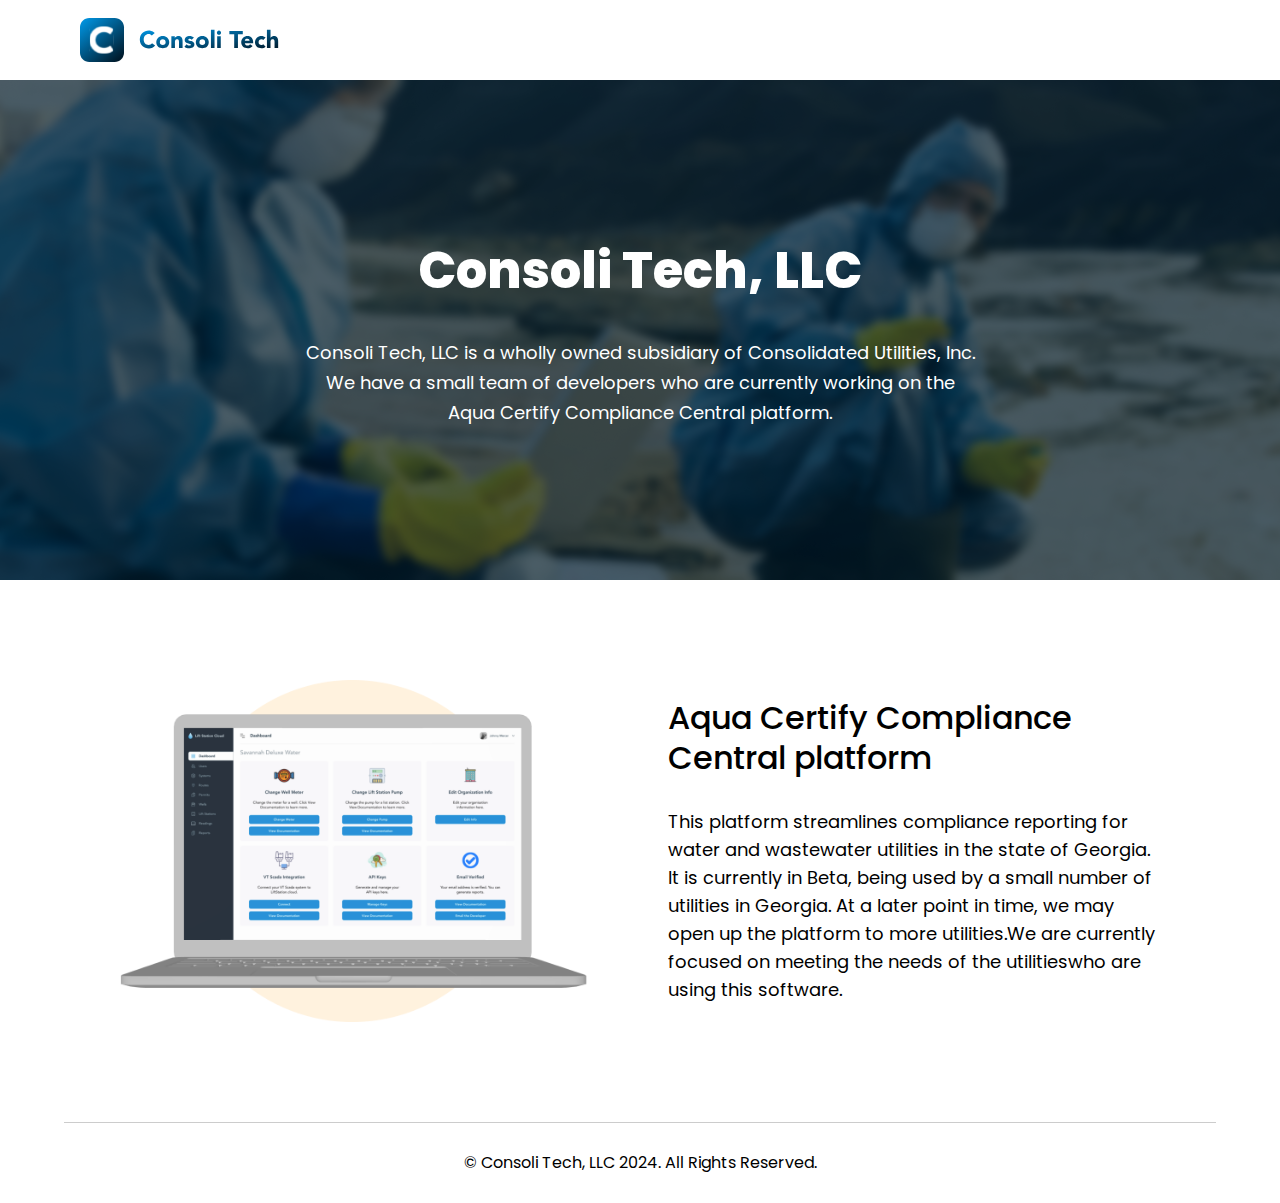
<file: index.html>
<!DOCTYPE html>
<html lang="en">
	<head>
		<meta charset="UTF-8" />
		<meta name="viewport" content="width=device-width, initial-scale=1.0" />
		<link rel="stylesheet" href="./styles/style.css" />
		<link rel="stylesheet" href="./styles/global.css" />
		<link rel="preconnect" href="https://fonts.googleapis.com" />
		<link rel="preconnect" href="https://fonts.gstatic.com" crossorigin />
		<link
			href="https://fonts.googleapis.com/css2?family=Poppins:ital,wght@0,400;0,500;0,600;0,700;0,800;0,900&display=swap"
			rel="stylesheet"
		/>
		<title>Consoli Tech</title>
	</head>
	<body>
		<nav
			class="py-[18px] px-20 relative flex justify-center lg:justify-between items-center"
		>
			<!-- <button id="menu-toggle" class="absolute left-6 md:left-[30px] lg:hidden">
				<img src="./assets/Menu.png" alt="hamburger" />
			</button> -->
			<a href="index.html"><img src="./assets/logo.svg" alt="logo" /></a>
			<!-- <a
				href="contact.html"
				class="hidden lg:inline-block rounded-[34px] bg-[#008FD9] text-base py-3 px-[31px] text-white leading-5"
				>Contact</a
			> -->
			<!-- <div
				id="mobile-menu"
				class="hidden z-10 p-5 absolute text-center w-full top-20 min-h-20 bg-white shadow-lg focus:outline-none"
				role="menu"
				aria-orientation="vertical"
				aria-labelledby="menu-button"
				tabindex="-1"
			>
				<a href="index.html" class="block mb-8">Home</a>

				<a
					href="contact.html"
					class="rounded-[34px] inline-block mb-10 bg-[#008FD9] text-base py-3 px-[31px] text-white"
					>Contact</a
				>
			</div> -->
		</nav>
		<section id="hero" class="flex justify-center flex-col items-center">
			<h1
				class="text-[26px] md:text-[32px] lg:text-[50px] text-white font-extrabold"
			>
				Consoli Tech, LLC
			</h1>
			<p
				class="text-white text-base lg:text-lg leading-6 lg:leading-[30px] pt-5 md:pt-[30px] text-center max-w-[315px] md:max-w-[37.2rem] lg:max-w-[670px]"
			>
				Consoli Tech, LLC is a wholly owned subsidiary of Consolidated
				Utilities, Inc. We have a small team of developers who are currently
				working on the Aqua Certify Compliance Central platform.
			</p>
		</section>
		<section
			class="flex flex-col lg:flex-row py-[100px] px-6 md:px-12 xl:px-[120px] items-center gap-20"
		>
			<img
				src="./assets/laptop image_website.png"
				alt="laptop"
				class="max-w-full lg:max-w-[45%] object-cover"
			/>
			<div>
				<h2
					class="text-xl md:text-2xl lg:text-[32px] font-medium max-w-[20rem] mx-auto text-center lg:text-left lg:mx-0 lg:max-w-md leading-[30px] lg:leading-10 mb-[30px]"
				>
					Aqua Certify Compliance Central platform
				</h2>
				<p
					class="text-sm text-center lg:text-left md:text-base lg:text-lg leading-6 md:leading-[30px] max-w-[325px] md:max-w-[571px]"
				>
					This platform streamlines compliance reporting for water and
					wastewater utilities in the state of Georgia. It is currently in Beta,
					being used by a small number of utilities in Georgia. At a later point
					in time, we may open up the platform to more utilities.We are
					currently focused on meeting the needs of the utilitieswho are using
					this software.
				</p>
			</div>
		</section>
		<div class="h-[1px] bg-black/20 max-w-6xl mx-6 md:mx-8 lg:mx-auto"></div>
		<footer class="my-4 md:my-7 text-center max-w-64 mx-auto md:max-w-full">
			© Consoli Tech, LLC 2024. All Rights Reserved.
		</footer>
		<script src="./script.js"></script>
	</body>
</html>
</file>
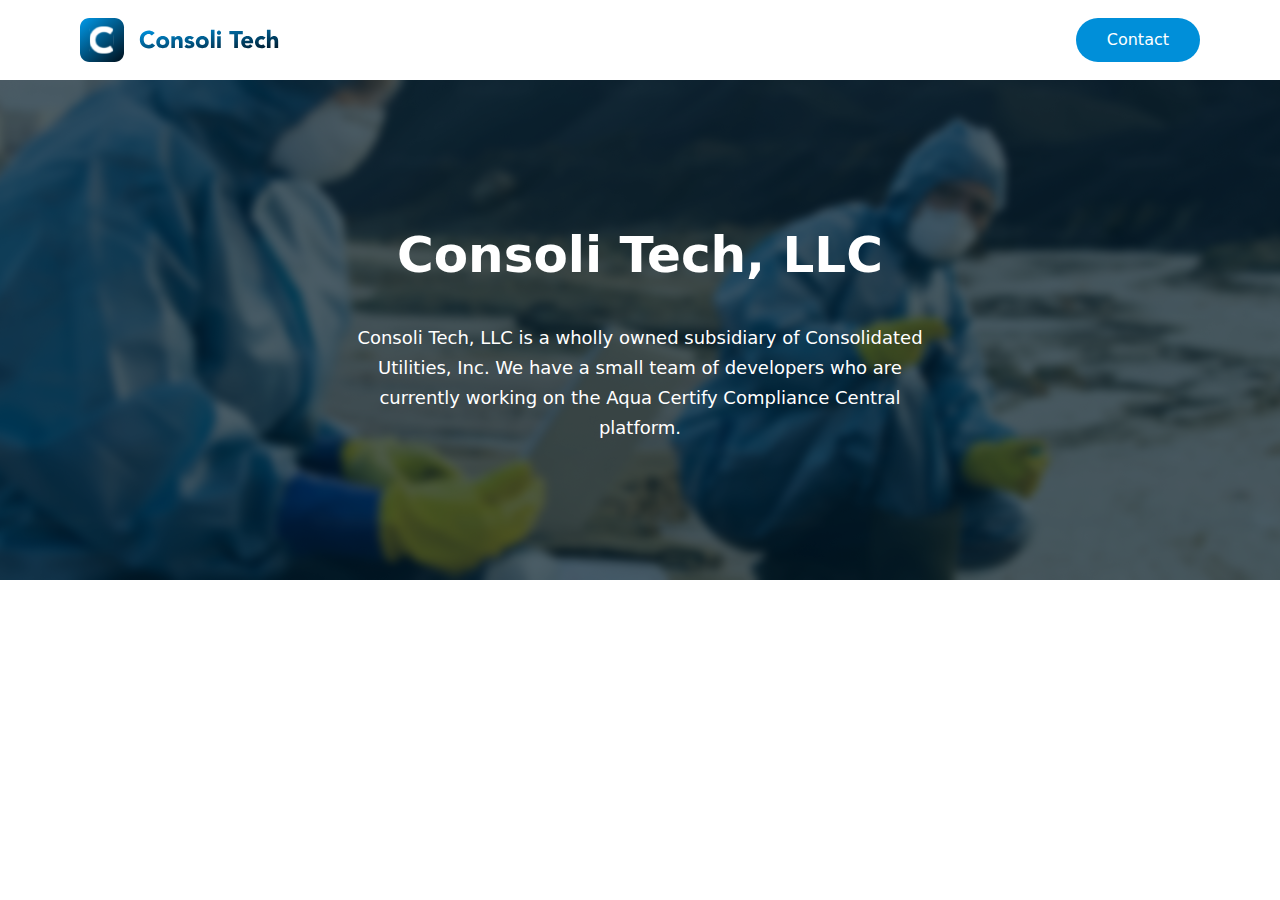
<file: src/index.html>
<!DOCTYPE html>
<html lang="en">
	<head>
		<meta charset="UTF-8" />
		<meta name="viewport" content="width=device-width, initial-scale=1.0" />
		<link rel="stylesheet" href="./styles/style.css" />
		<title>Document</title>
	</head>
	<body>
		<nav class="py-[18px] px-20 flex justify-between items-center">
			<img src="./assets/logo.svg" alt="logo" />
			<a
				href="contact.html"
				class="hidden lg:inline-block rounded-[34px] bg-[#008FD9] text-base py-3 px-[31px] text-white leading-5"
				>Contact</a
			>
		</nav>
		<section id="hero" class="flex justify-center flex-col items-center">
			<h1
				class="text-[26px] md:text-[32px] lg:text-[50px] text-white font-extrabold"
			>
				Consoli Tech, LLC
			</h1>
			<p
				class="text-white text-base lg:text-lg leading-6 lg:leading-[30px] pt-5 md:pt-[30px] text-center max-w-[315px] md:max-w-[33.2rem] lg:max-w-[600px]"
			>
				Consoli Tech, LLC is a wholly owned subsidiary of Consolidated
				Utilities, Inc. We have a small team of developers who are currently
				working on the Aqua Certify Compliance Central platform.
			</p>
		</section>
	</body>
</html>
</file>
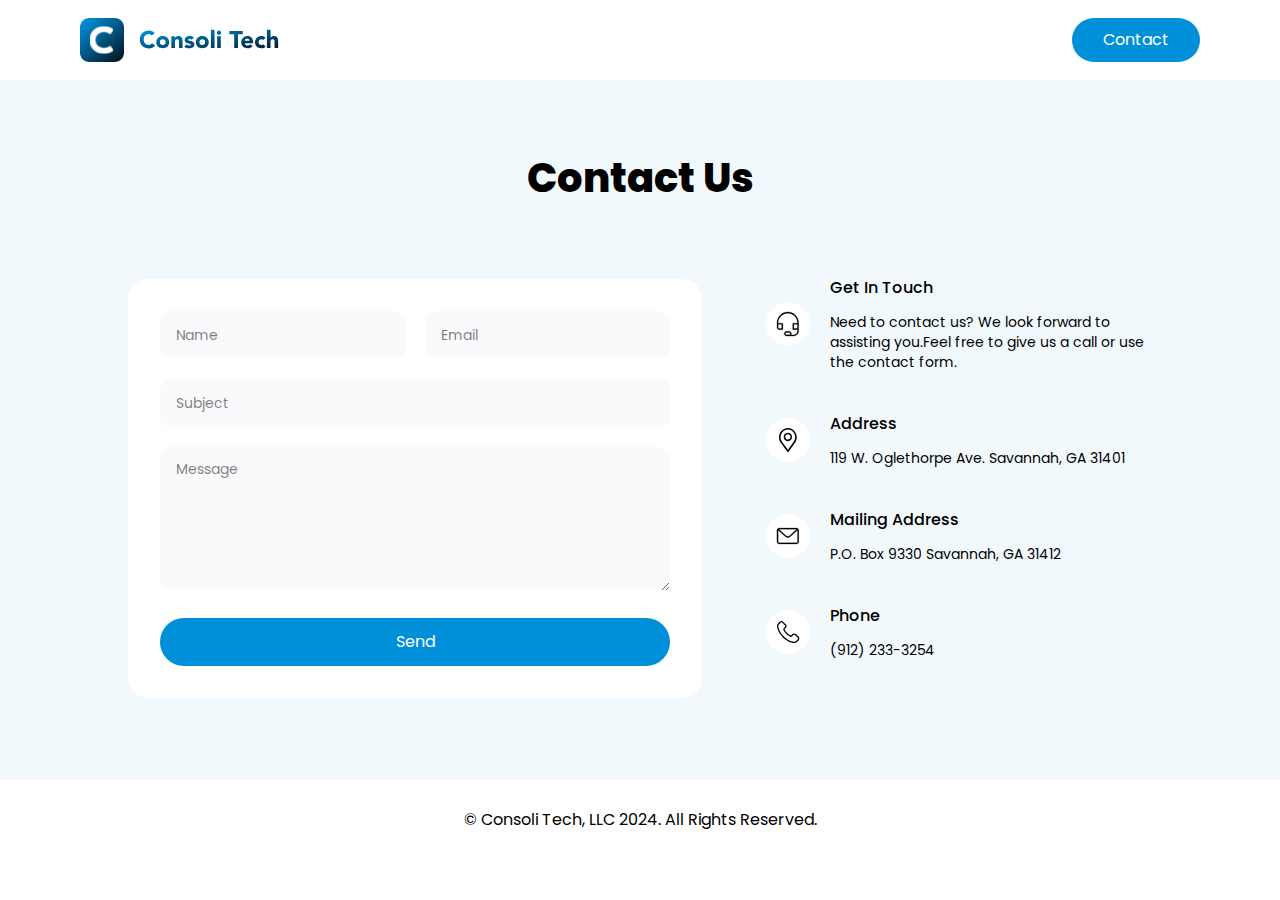
<file: contact.html>
<!DOCTYPE html>
<html lang="en">
	<head>
		<meta charset="UTF-8" />
		<meta name="viewport" content="width=device-width, initial-scale=1.0" />
		<link rel="stylesheet" href="./styles/style.css" />
		<link rel="preconnect" href="https://fonts.googleapis.com" />
		<link rel="preconnect" href="https://fonts.gstatic.com" crossorigin />
		<link
			href="https://fonts.googleapis.com/css2?family=Poppins:ital,wght@0,400;0,500;0,600;0,700;0,800;0,900&display=swap"
			rel="stylesheet"
		/>
		<title>Contact Us</title>
	</head>
	<body>
		<nav
			class="py-[18px] px-20 relative flex justify-center lg:justify-between items-center"
		>
			<button id="menu-toggle" class="absolute left-6 md:left-[30px] lg:hidden">
				<img src="./assets/Menu.png" alt="hamburger" />
			</button>
			<a href="index.html"><img src="./assets/logo.svg" alt="logo" /></a>
			<a
				href="contact.html"
				class="hidden lg:inline-block rounded-[34px] bg-[#008FD9] text-base py-3 px-[31px] text-white leading-5"
				>Contact</a
			>
			<div
				id="mobile-menu"
				class="hidden z-10 p-5 absolute text-center w-full top-20 min-h-20 bg-white shadow-lg focus:outline-none"
				role="menu"
				aria-orientation="vertical"
				aria-labelledby="menu-button"
				tabindex="-1"
			>
				<a href="index.html" class="block mb-8">Home</a>

				<a
					href="contact.html"
					class="rounded-[34px] inline-block mb-10 bg-[#008FD9] text-base py-3 px-[31px] text-white"
					>Contact</a
				>
			</div>
		</nav>
		<section
			class="bg-[#F2F9FD] px-6 md:px-20 lg:px-32 py-10 md:py-12 lg:py-20 flex flex-col"
		>
			<h1
				class="text-2xl md:text-3xl lg:text-[40px] text-center font-extrabold mb-10 lg:mb-20"
			>
				Contact Us
			</h1>
			<div
				class="flex flex-col lg:items-center lg:flex-row gap-10 md:gap-12 lg:gap-16"
			>
				<form class="bg-white rounded-[20px] p-5 lg:p-8 w-full lg:w-[636px]">
					<div
						class="flex flex-col md:flex-row mb-3 md:mb-4 lg:mb-5 gap-2 md:gap-4 lg:gap-5"
					>
						<input
							type="text"
							placeholder="Name"
							class="bg-[#FAF9FC] focus:outline-none pl-4 py-3 rounded-[10px] w-full placeholder:text-sm placeholder:text-black/50"
						/>
						<input
							type="email"
							placeholder="Email"
							class="bg-[#FAF9FC] focus:outline-none pl-4 py-3 rounded-[10px] w-full placeholder:text-sm placeholder:text-black/50"
						/>
					</div>
					<input
						type="text"
						placeholder="Subject"
						class="bg-[#FAF9FC] mb-3 md:mb-4 lg:mb-5 focus:outline-none pl-4 py-3 rounded-[10px] w-full placeholder:text-sm placeholder:text-black/50"
					/>
					<textarea
						placeholder="Message"
						class="bg-[#FAF9FC] h-36 mb-3 md:mb-4 lg:mb-5 focus:outline-none pl-4 py-3 rounded-[10px] w-full placeholder:text-sm placeholder:text-black/50"
					></textarea>
					<button class="bg-[#008FD9] w-full text-white py-3 rounded-[30px]">
						Send
					</button>
				</form>
				<div>
					<div class="flex gap-5 mb-10">
						<img src="./assets/touch.svg" alt="icon" />
						<div class="flex flex-col gap-3">
							<p class="text-base font-medium">Get In Touch</p>
							<p class="max-w-[23rem] text-sm">
								Need to contact us? We look forward to assisting you.Feel free
								to give us a call or use the contact form.
							</p>
						</div>
					</div>
					<div class="flex gap-5 mb-10">
						<img src="./assets/address.svg" alt="icon" />
						<div class="flex flex-col gap-3">
							<p class="text-base font-medium">Address</p>
							<p class="max-w-[23rem] text-sm">
								119 W. Oglethorpe Ave. Savannah, GA 31401
							</p>
						</div>
					</div>
					<div class="flex gap-5 mb-10">
						<img src="./assets/mailing.svg" alt="icon" />
						<div class="flex flex-col gap-3">
							<p class="text-base font-medium">Mailing Address</p>
							<p class="max-w-[23rem] text-sm">
								P.O. Box 9330 Savannah, GA 31412
							</p>
						</div>
					</div>
					<div class="flex gap-5 mb-10">
						<img src="./assets/phone.svg" alt="icon" />
						<div class="flex flex-col gap-3">
							<p class="text-base font-medium">Phone</p>
							<p class="max-w-[23rem] text-sm">(912) 233-3254</p>
						</div>
					</div>
				</div>
			</div>
		</section>
		<footer class="my-4 md:my-7 text-center max-w-64 mx-auto md:max-w-full">
			© Consoli Tech, LLC 2024. All Rights Reserved.
		</footer>
		<script src="./script.js"></script>
	</body>
</html>
</file>
<file: styles/style.css>
*, ::before, ::after {
  --tw-border-spacing-x: 0;
  --tw-border-spacing-y: 0;
  --tw-translate-x: 0;
  --tw-translate-y: 0;
  --tw-rotate: 0;
  --tw-skew-x: 0;
  --tw-skew-y: 0;
  --tw-scale-x: 1;
  --tw-scale-y: 1;
  --tw-pan-x:  ;
  --tw-pan-y:  ;
  --tw-pinch-zoom:  ;
  --tw-scroll-snap-strictness: proximity;
  --tw-gradient-from-position:  ;
  --tw-gradient-via-position:  ;
  --tw-gradient-to-position:  ;
  --tw-ordinal:  ;
  --tw-slashed-zero:  ;
  --tw-numeric-figure:  ;
  --tw-numeric-spacing:  ;
  --tw-numeric-fraction:  ;
  --tw-ring-inset:  ;
  --tw-ring-offset-width: 0px;
  --tw-ring-offset-color: #fff;
  --tw-ring-color: rgb(59 130 246 / 0.5);
  --tw-ring-offset-shadow: 0 0 #0000;
  --tw-ring-shadow: 0 0 #0000;
  --tw-shadow: 0 0 #0000;
  --tw-shadow-colored: 0 0 #0000;
  --tw-blur:  ;
  --tw-brightness:  ;
  --tw-contrast:  ;
  --tw-grayscale:  ;
  --tw-hue-rotate:  ;
  --tw-invert:  ;
  --tw-saturate:  ;
  --tw-sepia:  ;
  --tw-drop-shadow:  ;
  --tw-backdrop-blur:  ;
  --tw-backdrop-brightness:  ;
  --tw-backdrop-contrast:  ;
  --tw-backdrop-grayscale:  ;
  --tw-backdrop-hue-rotate:  ;
  --tw-backdrop-invert:  ;
  --tw-backdrop-opacity:  ;
  --tw-backdrop-saturate:  ;
  --tw-backdrop-sepia:  ;
  --tw-contain-size:  ;
  --tw-contain-layout:  ;
  --tw-contain-paint:  ;
  --tw-contain-style:  ;
}

::backdrop {
  --tw-border-spacing-x: 0;
  --tw-border-spacing-y: 0;
  --tw-translate-x: 0;
  --tw-translate-y: 0;
  --tw-rotate: 0;
  --tw-skew-x: 0;
  --tw-skew-y: 0;
  --tw-scale-x: 1;
  --tw-scale-y: 1;
  --tw-pan-x:  ;
  --tw-pan-y:  ;
  --tw-pinch-zoom:  ;
  --tw-scroll-snap-strictness: proximity;
  --tw-gradient-from-position:  ;
  --tw-gradient-via-position:  ;
  --tw-gradient-to-position:  ;
  --tw-ordinal:  ;
  --tw-slashed-zero:  ;
  --tw-numeric-figure:  ;
  --tw-numeric-spacing:  ;
  --tw-numeric-fraction:  ;
  --tw-ring-inset:  ;
  --tw-ring-offset-width: 0px;
  --tw-ring-offset-color: #fff;
  --tw-ring-color: rgb(59 130 246 / 0.5);
  --tw-ring-offset-shadow: 0 0 #0000;
  --tw-ring-shadow: 0 0 #0000;
  --tw-shadow: 0 0 #0000;
  --tw-shadow-colored: 0 0 #0000;
  --tw-blur:  ;
  --tw-brightness:  ;
  --tw-contrast:  ;
  --tw-grayscale:  ;
  --tw-hue-rotate:  ;
  --tw-invert:  ;
  --tw-saturate:  ;
  --tw-sepia:  ;
  --tw-drop-shadow:  ;
  --tw-backdrop-blur:  ;
  --tw-backdrop-brightness:  ;
  --tw-backdrop-contrast:  ;
  --tw-backdrop-grayscale:  ;
  --tw-backdrop-hue-rotate:  ;
  --tw-backdrop-invert:  ;
  --tw-backdrop-opacity:  ;
  --tw-backdrop-saturate:  ;
  --tw-backdrop-sepia:  ;
  --tw-contain-size:  ;
  --tw-contain-layout:  ;
  --tw-contain-paint:  ;
  --tw-contain-style:  ;
}

/*
! tailwindcss v3.4.13 | MIT License | https://tailwindcss.com
*/

/*
1. Prevent padding and border from affecting element width. (https://github.com/mozdevs/cssremedy/issues/4)
2. Allow adding a border to an element by just adding a border-width. (https://github.com/tailwindcss/tailwindcss/pull/116)
*/

*,
::before,
::after {
  box-sizing: border-box;
  /* 1 */
  border-width: 0;
  /* 2 */
  border-style: solid;
  /* 2 */
  border-color: #e5e7eb;
  /* 2 */
}

::before,
::after {
  --tw-content: '';
}

/*
1. Use a consistent sensible line-height in all browsers.
2. Prevent adjustments of font size after orientation changes in iOS.
3. Use a more readable tab size.
4. Use the user's configured `sans` font-family by default.
5. Use the user's configured `sans` font-feature-settings by default.
6. Use the user's configured `sans` font-variation-settings by default.
7. Disable tap highlights on iOS
*/

html,
:host {
  line-height: 1.5;
  /* 1 */
  -webkit-text-size-adjust: 100%;
  /* 2 */
  -moz-tab-size: 4;
  /* 3 */
  -o-tab-size: 4;
     tab-size: 4;
  /* 3 */
  font-family: ui-sans-serif, system-ui, sans-serif, "Apple Color Emoji", "Segoe UI Emoji", "Segoe UI Symbol", "Noto Color Emoji";
  /* 4 */
  font-feature-settings: normal;
  /* 5 */
  font-variation-settings: normal;
  /* 6 */
  -webkit-tap-highlight-color: transparent;
  /* 7 */
}

/*
1. Remove the margin in all browsers.
2. Inherit line-height from `html` so users can set them as a class directly on the `html` element.
*/

body {
  margin: 0;
  /* 1 */
  line-height: inherit;
  /* 2 */
}

/*
1. Add the correct height in Firefox.
2. Correct the inheritance of border color in Firefox. (https://bugzilla.mozilla.org/show_bug.cgi?id=190655)
3. Ensure horizontal rules are visible by default.
*/

hr {
  height: 0;
  /* 1 */
  color: inherit;
  /* 2 */
  border-top-width: 1px;
  /* 3 */
}

/*
Add the correct text decoration in Chrome, Edge, and Safari.
*/

abbr:where([title]) {
  -webkit-text-decoration: underline dotted;
          text-decoration: underline dotted;
}

/*
Remove the default font size and weight for headings.
*/

h1,
h2,
h3,
h4,
h5,
h6 {
  font-size: inherit;
  font-weight: inherit;
}

/*
Reset links to optimize for opt-in styling instead of opt-out.
*/

a {
  color: inherit;
  text-decoration: inherit;
}

/*
Add the correct font weight in Edge and Safari.
*/

b,
strong {
  font-weight: bolder;
}

/*
1. Use the user's configured `mono` font-family by default.
2. Use the user's configured `mono` font-feature-settings by default.
3. Use the user's configured `mono` font-variation-settings by default.
4. Correct the odd `em` font sizing in all browsers.
*/

code,
kbd,
samp,
pre {
  font-family: ui-monospace, SFMono-Regular, Menlo, Monaco, Consolas, "Liberation Mono", "Courier New", monospace;
  /* 1 */
  font-feature-settings: normal;
  /* 2 */
  font-variation-settings: normal;
  /* 3 */
  font-size: 1em;
  /* 4 */
}

/*
Add the correct font size in all browsers.
*/

small {
  font-size: 80%;
}

/*
Prevent `sub` and `sup` elements from affecting the line height in all browsers.
*/

sub,
sup {
  font-size: 75%;
  line-height: 0;
  position: relative;
  vertical-align: baseline;
}

sub {
  bottom: -0.25em;
}

sup {
  top: -0.5em;
}

/*
1. Remove text indentation from table contents in Chrome and Safari. (https://bugs.chromium.org/p/chromium/issues/detail?id=999088, https://bugs.webkit.org/show_bug.cgi?id=201297)
2. Correct table border color inheritance in all Chrome and Safari. (https://bugs.chromium.org/p/chromium/issues/detail?id=935729, https://bugs.webkit.org/show_bug.cgi?id=195016)
3. Remove gaps between table borders by default.
*/

table {
  text-indent: 0;
  /* 1 */
  border-color: inherit;
  /* 2 */
  border-collapse: collapse;
  /* 3 */
}

/*
1. Change the font styles in all browsers.
2. Remove the margin in Firefox and Safari.
3. Remove default padding in all browsers.
*/

button,
input,
optgroup,
select,
textarea {
  font-family: inherit;
  /* 1 */
  font-feature-settings: inherit;
  /* 1 */
  font-variation-settings: inherit;
  /* 1 */
  font-size: 100%;
  /* 1 */
  font-weight: inherit;
  /* 1 */
  line-height: inherit;
  /* 1 */
  letter-spacing: inherit;
  /* 1 */
  color: inherit;
  /* 1 */
  margin: 0;
  /* 2 */
  padding: 0;
  /* 3 */
}

/*
Remove the inheritance of text transform in Edge and Firefox.
*/

button,
select {
  text-transform: none;
}

/*
1. Correct the inability to style clickable types in iOS and Safari.
2. Remove default button styles.
*/

button,
input:where([type='button']),
input:where([type='reset']),
input:where([type='submit']) {
  -webkit-appearance: button;
  /* 1 */
  background-color: transparent;
  /* 2 */
  background-image: none;
  /* 2 */
}

/*
Use the modern Firefox focus style for all focusable elements.
*/

:-moz-focusring {
  outline: auto;
}

/*
Remove the additional `:invalid` styles in Firefox. (https://github.com/mozilla/gecko-dev/blob/2f9eacd9d3d995c937b4251a5557d95d494c9be1/layout/style/res/forms.css#L728-L737)
*/

:-moz-ui-invalid {
  box-shadow: none;
}

/*
Add the correct vertical alignment in Chrome and Firefox.
*/

progress {
  vertical-align: baseline;
}

/*
Correct the cursor style of increment and decrement buttons in Safari.
*/

::-webkit-inner-spin-button,
::-webkit-outer-spin-button {
  height: auto;
}

/*
1. Correct the odd appearance in Chrome and Safari.
2. Correct the outline style in Safari.
*/

[type='search'] {
  -webkit-appearance: textfield;
  /* 1 */
  outline-offset: -2px;
  /* 2 */
}

/*
Remove the inner padding in Chrome and Safari on macOS.
*/

::-webkit-search-decoration {
  -webkit-appearance: none;
}

/*
1. Correct the inability to style clickable types in iOS and Safari.
2. Change font properties to `inherit` in Safari.
*/

::-webkit-file-upload-button {
  -webkit-appearance: button;
  /* 1 */
  font: inherit;
  /* 2 */
}

/*
Add the correct display in Chrome and Safari.
*/

summary {
  display: list-item;
}

/*
Removes the default spacing and border for appropriate elements.
*/

blockquote,
dl,
dd,
h1,
h2,
h3,
h4,
h5,
h6,
hr,
figure,
p,
pre {
  margin: 0;
}

fieldset {
  margin: 0;
  padding: 0;
}

legend {
  padding: 0;
}

ol,
ul,
menu {
  list-style: none;
  margin: 0;
  padding: 0;
}

/*
Reset default styling for dialogs.
*/

dialog {
  padding: 0;
}

/*
Prevent resizing textareas horizontally by default.
*/

textarea {
  resize: vertical;
}

/*
1. Reset the default placeholder opacity in Firefox. (https://github.com/tailwindlabs/tailwindcss/issues/3300)
2. Set the default placeholder color to the user's configured gray 400 color.
*/

input::-moz-placeholder, textarea::-moz-placeholder {
  opacity: 1;
  /* 1 */
  color: #9ca3af;
  /* 2 */
}

input::placeholder,
textarea::placeholder {
  opacity: 1;
  /* 1 */
  color: #9ca3af;
  /* 2 */
}

/*
Set the default cursor for buttons.
*/

button,
[role="button"] {
  cursor: pointer;
}

/*
Make sure disabled buttons don't get the pointer cursor.
*/

:disabled {
  cursor: default;
}

/*
1. Make replaced elements `display: block` by default. (https://github.com/mozdevs/cssremedy/issues/14)
2. Add `vertical-align: middle` to align replaced elements more sensibly by default. (https://github.com/jensimmons/cssremedy/issues/14#issuecomment-634934210)
   This can trigger a poorly considered lint error in some tools but is included by design.
*/

img,
svg,
video,
canvas,
audio,
iframe,
embed,
object {
  display: block;
  /* 1 */
  vertical-align: middle;
  /* 2 */
}

/*
Constrain images and videos to the parent width and preserve their intrinsic aspect ratio. (https://github.com/mozdevs/cssremedy/issues/14)
*/

img,
video {
  max-width: 100%;
  height: auto;
}

/* Make elements with the HTML hidden attribute stay hidden by default */

[hidden] {
  display: none;
}

.absolute {
  position: absolute;
}

.relative {
  position: relative;
}

.left-6 {
  left: 1.5rem;
}

.top-20 {
  top: 5rem;
}

.z-10 {
  z-index: 10;
}

.mx-6 {
  margin-left: 1.5rem;
  margin-right: 1.5rem;
}

.mx-auto {
  margin-left: auto;
  margin-right: auto;
}

.my-4 {
  margin-top: 1rem;
  margin-bottom: 1rem;
}

.mb-10 {
  margin-bottom: 2.5rem;
}

.mb-3 {
  margin-bottom: 0.75rem;
}

.mb-\[30px\] {
  margin-bottom: 30px;
}

.mb-5 {
  margin-bottom: 1.25rem;
}

.mb-8 {
  margin-bottom: 2rem;
}

.block {
  display: block;
}

.inline-block {
  display: inline-block;
}

.flex {
  display: flex;
}

.hidden {
  display: none;
}

.h-36 {
  height: 9rem;
}

.h-\[1px\] {
  height: 1px;
}

.min-h-20 {
  min-height: 5rem;
}

.w-full {
  width: 100%;
}

.max-w-64 {
  max-width: 16rem;
}

.max-w-6xl {
  max-width: 72rem;
}

.max-w-\[20rem\] {
  max-width: 20rem;
}

.max-w-\[23rem\] {
  max-width: 23rem;
}

.max-w-\[315px\] {
  max-width: 315px;
}

.max-w-\[325px\] {
  max-width: 325px;
}

.max-w-full {
  max-width: 100%;
}

.flex-col {
  flex-direction: column;
}

.items-center {
  align-items: center;
}

.justify-center {
  justify-content: center;
}

.gap-10 {
  gap: 2.5rem;
}

.gap-2 {
  gap: 0.5rem;
}

.gap-20 {
  gap: 5rem;
}

.gap-3 {
  gap: 0.75rem;
}

.gap-5 {
  gap: 1.25rem;
}

.rounded-\[10px\] {
  border-radius: 10px;
}

.rounded-\[20px\] {
  border-radius: 20px;
}

.rounded-\[30px\] {
  border-radius: 30px;
}

.rounded-\[34px\] {
  border-radius: 34px;
}

.bg-\[\#008FD9\] {
  --tw-bg-opacity: 1;
  background-color: rgb(0 143 217 / var(--tw-bg-opacity));
}

.bg-\[\#F2F9FD\] {
  --tw-bg-opacity: 1;
  background-color: rgb(242 249 253 / var(--tw-bg-opacity));
}

.bg-\[\#FAF9FC\] {
  --tw-bg-opacity: 1;
  background-color: rgb(250 249 252 / var(--tw-bg-opacity));
}

.bg-black\/20 {
  background-color: rgb(0 0 0 / 0.2);
}

.bg-white {
  --tw-bg-opacity: 1;
  background-color: rgb(255 255 255 / var(--tw-bg-opacity));
}

.object-cover {
  -o-object-fit: cover;
     object-fit: cover;
}

.p-5 {
  padding: 1.25rem;
}

.px-20 {
  padding-left: 5rem;
  padding-right: 5rem;
}

.px-6 {
  padding-left: 1.5rem;
  padding-right: 1.5rem;
}

.px-\[31px\] {
  padding-left: 31px;
  padding-right: 31px;
}

.py-10 {
  padding-top: 2.5rem;
  padding-bottom: 2.5rem;
}

.py-3 {
  padding-top: 0.75rem;
  padding-bottom: 0.75rem;
}

.py-\[100px\] {
  padding-top: 100px;
  padding-bottom: 100px;
}

.py-\[18px\] {
  padding-top: 18px;
  padding-bottom: 18px;
}

.pl-4 {
  padding-left: 1rem;
}

.pt-5 {
  padding-top: 1.25rem;
}

.text-center {
  text-align: center;
}

.text-2xl {
  font-size: 1.5rem;
  line-height: 2rem;
}

.text-\[26px\] {
  font-size: 26px;
}

.text-base {
  font-size: 1rem;
  line-height: 1.5rem;
}

.text-sm {
  font-size: 0.875rem;
  line-height: 1.25rem;
}

.text-xl {
  font-size: 1.25rem;
  line-height: 1.75rem;
}

.font-extrabold {
  font-weight: 800;
}

.font-medium {
  font-weight: 500;
}

.leading-5 {
  line-height: 1.25rem;
}

.leading-6 {
  line-height: 1.5rem;
}

.leading-\[30px\] {
  line-height: 30px;
}

.text-white {
  --tw-text-opacity: 1;
  color: rgb(255 255 255 / var(--tw-text-opacity));
}

.shadow-lg {
  --tw-shadow: 0 10px 15px -3px rgb(0 0 0 / 0.1), 0 4px 6px -4px rgb(0 0 0 / 0.1);
  --tw-shadow-colored: 0 10px 15px -3px var(--tw-shadow-color), 0 4px 6px -4px var(--tw-shadow-color);
  box-shadow: var(--tw-ring-offset-shadow, 0 0 #0000), var(--tw-ring-shadow, 0 0 #0000), var(--tw-shadow);
}

html,
:host {
  font-family: "Poppins", sans-serif;
}

#hero {
  background-image: url("../assets/hero.png");
  height: 500px;
  background-position: center;
  background-repeat: no-repeat;
  background-size: cover;
  position: relative;
}

@media (max-width: 576px) {
  #hero {
    background-image: url("../assets/Banner.png");
    height: 500px;
    background-position: center;
    background-repeat: no-repeat;
    background-size: cover;
    position: relative;
  }
}

.placeholder\:text-sm::-moz-placeholder {
  font-size: 0.875rem;
  line-height: 1.25rem;
}

.placeholder\:text-sm::placeholder {
  font-size: 0.875rem;
  line-height: 1.25rem;
}

.placeholder\:text-black\/50::-moz-placeholder {
  color: rgb(0 0 0 / 0.5);
}

.placeholder\:text-black\/50::placeholder {
  color: rgb(0 0 0 / 0.5);
}

.focus\:outline-none:focus {
  outline: 2px solid transparent;
  outline-offset: 2px;
}

@media (min-width: 768px) {
  .md\:left-\[30px\] {
    left: 30px;
  }

  .md\:mx-8 {
    margin-left: 2rem;
    margin-right: 2rem;
  }

  .md\:my-7 {
    margin-top: 1.75rem;
    margin-bottom: 1.75rem;
  }

  .md\:mb-4 {
    margin-bottom: 1rem;
  }

  .md\:max-w-\[37\.2rem\] {
    max-width: 37.2rem;
  }

  .md\:max-w-\[571px\] {
    max-width: 571px;
  }

  .md\:max-w-full {
    max-width: 100%;
  }

  .md\:flex-row {
    flex-direction: row;
  }

  .md\:gap-12 {
    gap: 3rem;
  }

  .md\:gap-4 {
    gap: 1rem;
  }

  .md\:px-12 {
    padding-left: 3rem;
    padding-right: 3rem;
  }

  .md\:px-20 {
    padding-left: 5rem;
    padding-right: 5rem;
  }

  .md\:py-12 {
    padding-top: 3rem;
    padding-bottom: 3rem;
  }

  .md\:pt-\[30px\] {
    padding-top: 30px;
  }

  .md\:text-2xl {
    font-size: 1.5rem;
    line-height: 2rem;
  }

  .md\:text-3xl {
    font-size: 1.875rem;
    line-height: 2.25rem;
  }

  .md\:text-\[32px\] {
    font-size: 32px;
  }

  .md\:text-base {
    font-size: 1rem;
    line-height: 1.5rem;
  }

  .md\:leading-\[30px\] {
    line-height: 30px;
  }
}

@media (min-width: 1024px) {
  .lg\:mx-0 {
    margin-left: 0px;
    margin-right: 0px;
  }

  .lg\:mx-auto {
    margin-left: auto;
    margin-right: auto;
  }

  .lg\:mb-20 {
    margin-bottom: 5rem;
  }

  .lg\:mb-5 {
    margin-bottom: 1.25rem;
  }

  .lg\:inline-block {
    display: inline-block;
  }

  .lg\:hidden {
    display: none;
  }

  .lg\:w-\[636px\] {
    width: 636px;
  }

  .lg\:max-w-\[50\%\] {
    max-width: 50%;
  }

  .lg\:max-w-\[670px\] {
    max-width: 670px;
  }

  .lg\:max-w-md {
    max-width: 28rem;
  }

  .lg\:max-w-\[45\%\] {
    max-width: 45%;
  }

  .lg\:flex-row {
    flex-direction: row;
  }

  .lg\:items-center {
    align-items: center;
  }

  .lg\:justify-between {
    justify-content: space-between;
  }

  .lg\:gap-16 {
    gap: 4rem;
  }

  .lg\:gap-5 {
    gap: 1.25rem;
  }

  .lg\:p-8 {
    padding: 2rem;
  }

  .lg\:px-32 {
    padding-left: 8rem;
    padding-right: 8rem;
  }

  .lg\:py-20 {
    padding-top: 5rem;
    padding-bottom: 5rem;
  }

  .lg\:text-left {
    text-align: left;
  }

  .lg\:text-\[32px\] {
    font-size: 32px;
  }

  .lg\:text-\[40px\] {
    font-size: 40px;
  }

  .lg\:text-\[50px\] {
    font-size: 50px;
  }

  .lg\:text-lg {
    font-size: 1.125rem;
    line-height: 1.75rem;
  }

  .lg\:leading-10 {
    line-height: 2.5rem;
  }

  .lg\:leading-\[30px\] {
    line-height: 30px;
  }
}

@media (min-width: 1280px) {
  .xl\:px-\[120px\] {
    padding-left: 120px;
    padding-right: 120px;
  }
}
</file>
<file: src/styles/style.css>
*, ::before, ::after {
  --tw-border-spacing-x: 0;
  --tw-border-spacing-y: 0;
  --tw-translate-x: 0;
  --tw-translate-y: 0;
  --tw-rotate: 0;
  --tw-skew-x: 0;
  --tw-skew-y: 0;
  --tw-scale-x: 1;
  --tw-scale-y: 1;
  --tw-pan-x:  ;
  --tw-pan-y:  ;
  --tw-pinch-zoom:  ;
  --tw-scroll-snap-strictness: proximity;
  --tw-gradient-from-position:  ;
  --tw-gradient-via-position:  ;
  --tw-gradient-to-position:  ;
  --tw-ordinal:  ;
  --tw-slashed-zero:  ;
  --tw-numeric-figure:  ;
  --tw-numeric-spacing:  ;
  --tw-numeric-fraction:  ;
  --tw-ring-inset:  ;
  --tw-ring-offset-width: 0px;
  --tw-ring-offset-color: #fff;
  --tw-ring-color: rgb(59 130 246 / 0.5);
  --tw-ring-offset-shadow: 0 0 #0000;
  --tw-ring-shadow: 0 0 #0000;
  --tw-shadow: 0 0 #0000;
  --tw-shadow-colored: 0 0 #0000;
  --tw-blur:  ;
  --tw-brightness:  ;
  --tw-contrast:  ;
  --tw-grayscale:  ;
  --tw-hue-rotate:  ;
  --tw-invert:  ;
  --tw-saturate:  ;
  --tw-sepia:  ;
  --tw-drop-shadow:  ;
  --tw-backdrop-blur:  ;
  --tw-backdrop-brightness:  ;
  --tw-backdrop-contrast:  ;
  --tw-backdrop-grayscale:  ;
  --tw-backdrop-hue-rotate:  ;
  --tw-backdrop-invert:  ;
  --tw-backdrop-opacity:  ;
  --tw-backdrop-saturate:  ;
  --tw-backdrop-sepia:  ;
  --tw-contain-size:  ;
  --tw-contain-layout:  ;
  --tw-contain-paint:  ;
  --tw-contain-style:  ;
}

::backdrop {
  --tw-border-spacing-x: 0;
  --tw-border-spacing-y: 0;
  --tw-translate-x: 0;
  --tw-translate-y: 0;
  --tw-rotate: 0;
  --tw-skew-x: 0;
  --tw-skew-y: 0;
  --tw-scale-x: 1;
  --tw-scale-y: 1;
  --tw-pan-x:  ;
  --tw-pan-y:  ;
  --tw-pinch-zoom:  ;
  --tw-scroll-snap-strictness: proximity;
  --tw-gradient-from-position:  ;
  --tw-gradient-via-position:  ;
  --tw-gradient-to-position:  ;
  --tw-ordinal:  ;
  --tw-slashed-zero:  ;
  --tw-numeric-figure:  ;
  --tw-numeric-spacing:  ;
  --tw-numeric-fraction:  ;
  --tw-ring-inset:  ;
  --tw-ring-offset-width: 0px;
  --tw-ring-offset-color: #fff;
  --tw-ring-color: rgb(59 130 246 / 0.5);
  --tw-ring-offset-shadow: 0 0 #0000;
  --tw-ring-shadow: 0 0 #0000;
  --tw-shadow: 0 0 #0000;
  --tw-shadow-colored: 0 0 #0000;
  --tw-blur:  ;
  --tw-brightness:  ;
  --tw-contrast:  ;
  --tw-grayscale:  ;
  --tw-hue-rotate:  ;
  --tw-invert:  ;
  --tw-saturate:  ;
  --tw-sepia:  ;
  --tw-drop-shadow:  ;
  --tw-backdrop-blur:  ;
  --tw-backdrop-brightness:  ;
  --tw-backdrop-contrast:  ;
  --tw-backdrop-grayscale:  ;
  --tw-backdrop-hue-rotate:  ;
  --tw-backdrop-invert:  ;
  --tw-backdrop-opacity:  ;
  --tw-backdrop-saturate:  ;
  --tw-backdrop-sepia:  ;
  --tw-contain-size:  ;
  --tw-contain-layout:  ;
  --tw-contain-paint:  ;
  --tw-contain-style:  ;
}

/*
! tailwindcss v3.4.13 | MIT License | https://tailwindcss.com
*/

/*
1. Prevent padding and border from affecting element width. (https://github.com/mozdevs/cssremedy/issues/4)
2. Allow adding a border to an element by just adding a border-width. (https://github.com/tailwindcss/tailwindcss/pull/116)
*/

*,
::before,
::after {
  box-sizing: border-box;
  /* 1 */
  border-width: 0;
  /* 2 */
  border-style: solid;
  /* 2 */
  border-color: #e5e7eb;
  /* 2 */
}

::before,
::after {
  --tw-content: '';
}

/*
1. Use a consistent sensible line-height in all browsers.
2. Prevent adjustments of font size after orientation changes in iOS.
3. Use a more readable tab size.
4. Use the user's configured `sans` font-family by default.
5. Use the user's configured `sans` font-feature-settings by default.
6. Use the user's configured `sans` font-variation-settings by default.
7. Disable tap highlights on iOS
*/

html,
:host {
  line-height: 1.5;
  /* 1 */
  -webkit-text-size-adjust: 100%;
  /* 2 */
  -moz-tab-size: 4;
  /* 3 */
  -o-tab-size: 4;
     tab-size: 4;
  /* 3 */
  font-family: ui-sans-serif, system-ui, sans-serif, "Apple Color Emoji", "Segoe UI Emoji", "Segoe UI Symbol", "Noto Color Emoji";
  /* 4 */
  font-feature-settings: normal;
  /* 5 */
  font-variation-settings: normal;
  /* 6 */
  -webkit-tap-highlight-color: transparent;
  /* 7 */
}

/*
1. Remove the margin in all browsers.
2. Inherit line-height from `html` so users can set them as a class directly on the `html` element.
*/

body {
  margin: 0;
  /* 1 */
  line-height: inherit;
  /* 2 */
}

/*
1. Add the correct height in Firefox.
2. Correct the inheritance of border color in Firefox. (https://bugzilla.mozilla.org/show_bug.cgi?id=190655)
3. Ensure horizontal rules are visible by default.
*/

hr {
  height: 0;
  /* 1 */
  color: inherit;
  /* 2 */
  border-top-width: 1px;
  /* 3 */
}

/*
Add the correct text decoration in Chrome, Edge, and Safari.
*/

abbr:where([title]) {
  -webkit-text-decoration: underline dotted;
          text-decoration: underline dotted;
}

/*
Remove the default font size and weight for headings.
*/

h1,
h2,
h3,
h4,
h5,
h6 {
  font-size: inherit;
  font-weight: inherit;
}

/*
Reset links to optimize for opt-in styling instead of opt-out.
*/

a {
  color: inherit;
  text-decoration: inherit;
}

/*
Add the correct font weight in Edge and Safari.
*/

b,
strong {
  font-weight: bolder;
}

/*
1. Use the user's configured `mono` font-family by default.
2. Use the user's configured `mono` font-feature-settings by default.
3. Use the user's configured `mono` font-variation-settings by default.
4. Correct the odd `em` font sizing in all browsers.
*/

code,
kbd,
samp,
pre {
  font-family: ui-monospace, SFMono-Regular, Menlo, Monaco, Consolas, "Liberation Mono", "Courier New", monospace;
  /* 1 */
  font-feature-settings: normal;
  /* 2 */
  font-variation-settings: normal;
  /* 3 */
  font-size: 1em;
  /* 4 */
}

/*
Add the correct font size in all browsers.
*/

small {
  font-size: 80%;
}

/*
Prevent `sub` and `sup` elements from affecting the line height in all browsers.
*/

sub,
sup {
  font-size: 75%;
  line-height: 0;
  position: relative;
  vertical-align: baseline;
}

sub {
  bottom: -0.25em;
}

sup {
  top: -0.5em;
}

/*
1. Remove text indentation from table contents in Chrome and Safari. (https://bugs.chromium.org/p/chromium/issues/detail?id=999088, https://bugs.webkit.org/show_bug.cgi?id=201297)
2. Correct table border color inheritance in all Chrome and Safari. (https://bugs.chromium.org/p/chromium/issues/detail?id=935729, https://bugs.webkit.org/show_bug.cgi?id=195016)
3. Remove gaps between table borders by default.
*/

table {
  text-indent: 0;
  /* 1 */
  border-color: inherit;
  /* 2 */
  border-collapse: collapse;
  /* 3 */
}

/*
1. Change the font styles in all browsers.
2. Remove the margin in Firefox and Safari.
3. Remove default padding in all browsers.
*/

button,
input,
optgroup,
select,
textarea {
  font-family: inherit;
  /* 1 */
  font-feature-settings: inherit;
  /* 1 */
  font-variation-settings: inherit;
  /* 1 */
  font-size: 100%;
  /* 1 */
  font-weight: inherit;
  /* 1 */
  line-height: inherit;
  /* 1 */
  letter-spacing: inherit;
  /* 1 */
  color: inherit;
  /* 1 */
  margin: 0;
  /* 2 */
  padding: 0;
  /* 3 */
}

/*
Remove the inheritance of text transform in Edge and Firefox.
*/

button,
select {
  text-transform: none;
}

/*
1. Correct the inability to style clickable types in iOS and Safari.
2. Remove default button styles.
*/

button,
input:where([type='button']),
input:where([type='reset']),
input:where([type='submit']) {
  -webkit-appearance: button;
  /* 1 */
  background-color: transparent;
  /* 2 */
  background-image: none;
  /* 2 */
}

/*
Use the modern Firefox focus style for all focusable elements.
*/

:-moz-focusring {
  outline: auto;
}

/*
Remove the additional `:invalid` styles in Firefox. (https://github.com/mozilla/gecko-dev/blob/2f9eacd9d3d995c937b4251a5557d95d494c9be1/layout/style/res/forms.css#L728-L737)
*/

:-moz-ui-invalid {
  box-shadow: none;
}

/*
Add the correct vertical alignment in Chrome and Firefox.
*/

progress {
  vertical-align: baseline;
}

/*
Correct the cursor style of increment and decrement buttons in Safari.
*/

::-webkit-inner-spin-button,
::-webkit-outer-spin-button {
  height: auto;
}

/*
1. Correct the odd appearance in Chrome and Safari.
2. Correct the outline style in Safari.
*/

[type='search'] {
  -webkit-appearance: textfield;
  /* 1 */
  outline-offset: -2px;
  /* 2 */
}

/*
Remove the inner padding in Chrome and Safari on macOS.
*/

::-webkit-search-decoration {
  -webkit-appearance: none;
}

/*
1. Correct the inability to style clickable types in iOS and Safari.
2. Change font properties to `inherit` in Safari.
*/

::-webkit-file-upload-button {
  -webkit-appearance: button;
  /* 1 */
  font: inherit;
  /* 2 */
}

/*
Add the correct display in Chrome and Safari.
*/

summary {
  display: list-item;
}

/*
Removes the default spacing and border for appropriate elements.
*/

blockquote,
dl,
dd,
h1,
h2,
h3,
h4,
h5,
h6,
hr,
figure,
p,
pre {
  margin: 0;
}

fieldset {
  margin: 0;
  padding: 0;
}

legend {
  padding: 0;
}

ol,
ul,
menu {
  list-style: none;
  margin: 0;
  padding: 0;
}

/*
Reset default styling for dialogs.
*/

dialog {
  padding: 0;
}

/*
Prevent resizing textareas horizontally by default.
*/

textarea {
  resize: vertical;
}

/*
1. Reset the default placeholder opacity in Firefox. (https://github.com/tailwindlabs/tailwindcss/issues/3300)
2. Set the default placeholder color to the user's configured gray 400 color.
*/

input::-moz-placeholder, textarea::-moz-placeholder {
  opacity: 1;
  /* 1 */
  color: #9ca3af;
  /* 2 */
}

input::placeholder,
textarea::placeholder {
  opacity: 1;
  /* 1 */
  color: #9ca3af;
  /* 2 */
}

/*
Set the default cursor for buttons.
*/

button,
[role="button"] {
  cursor: pointer;
}

/*
Make sure disabled buttons don't get the pointer cursor.
*/

:disabled {
  cursor: default;
}

/*
1. Make replaced elements `display: block` by default. (https://github.com/mozdevs/cssremedy/issues/14)
2. Add `vertical-align: middle` to align replaced elements more sensibly by default. (https://github.com/jensimmons/cssremedy/issues/14#issuecomment-634934210)
   This can trigger a poorly considered lint error in some tools but is included by design.
*/

img,
svg,
video,
canvas,
audio,
iframe,
embed,
object {
  display: block;
  /* 1 */
  vertical-align: middle;
  /* 2 */
}

/*
Constrain images and videos to the parent width and preserve their intrinsic aspect ratio. (https://github.com/mozdevs/cssremedy/issues/14)
*/

img,
video {
  max-width: 100%;
  height: auto;
}

/* Make elements with the HTML hidden attribute stay hidden by default */

[hidden] {
  display: none;
}

.flex {
  display: flex;
}

.hidden {
  display: none;
}

.max-w-\[315px\] {
  max-width: 315px;
}

.flex-col {
  flex-direction: column;
}

.items-center {
  align-items: center;
}

.justify-center {
  justify-content: center;
}

.justify-between {
  justify-content: space-between;
}

.rounded-\[34px\] {
  border-radius: 34px;
}

.bg-\[\#008FD9\] {
  --tw-bg-opacity: 1;
  background-color: rgb(0 143 217 / var(--tw-bg-opacity));
}

.px-20 {
  padding-left: 5rem;
  padding-right: 5rem;
}

.px-\[31px\] {
  padding-left: 31px;
  padding-right: 31px;
}

.py-3 {
  padding-top: 0.75rem;
  padding-bottom: 0.75rem;
}

.py-\[18px\] {
  padding-top: 18px;
  padding-bottom: 18px;
}

.pt-5 {
  padding-top: 1.25rem;
}

.text-center {
  text-align: center;
}

.text-\[26px\] {
  font-size: 26px;
}

.text-base {
  font-size: 1rem;
  line-height: 1.5rem;
}

.font-extrabold {
  font-weight: 800;
}

.leading-5 {
  line-height: 1.25rem;
}

.leading-6 {
  line-height: 1.5rem;
}

.text-white {
  --tw-text-opacity: 1;
  color: rgb(255 255 255 / var(--tw-text-opacity));
}

#hero {
  background-image: url("../assets/hero.png");
  height: 500px;
  background-position: center;
  background-repeat: no-repeat;
  background-size: cover;
  position: relative;
}

@media (max-width: 576px) {
  #hero {
    background-image: url("../assets/Banner.png");
    height: 500px;
    background-position: center;
    background-repeat: no-repeat;
    background-size: cover;
    position: relative;
  }
}

@media (min-width: 768px) {
  .md\:max-w-\[33\.2rem\] {
    max-width: 33.2rem;
  }

  .md\:pt-\[30px\] {
    padding-top: 30px;
  }

  .md\:text-\[32px\] {
    font-size: 32px;
  }
}

@media (min-width: 1024px) {
  .lg\:inline-block {
    display: inline-block;
  }

  .lg\:max-w-\[600px\] {
    max-width: 600px;
  }

  .lg\:text-\[50px\] {
    font-size: 50px;
  }

  .lg\:text-lg {
    font-size: 1.125rem;
    line-height: 1.75rem;
  }

  .lg\:leading-\[30px\] {
    line-height: 30px;
  }
}
</file>
<file: styles/global.css>
@tailwind base;
@tailwind components;
@tailwind utilities;
html,
:host {
	font-family: "Poppins", sans-serif;
}
#hero {
	background-image: url("../assets/hero.png");
	height: 500px;
	background-position: center;
	background-repeat: no-repeat;
	background-size: cover;
	position: relative;
}
@media (max-width: 576px) {
	#hero {
		background-image: url("../assets/Banner.png");
		height: 500px;
		background-position: center;
		background-repeat: no-repeat;
		background-size: cover;
		position: relative;
	}
}
</file>
